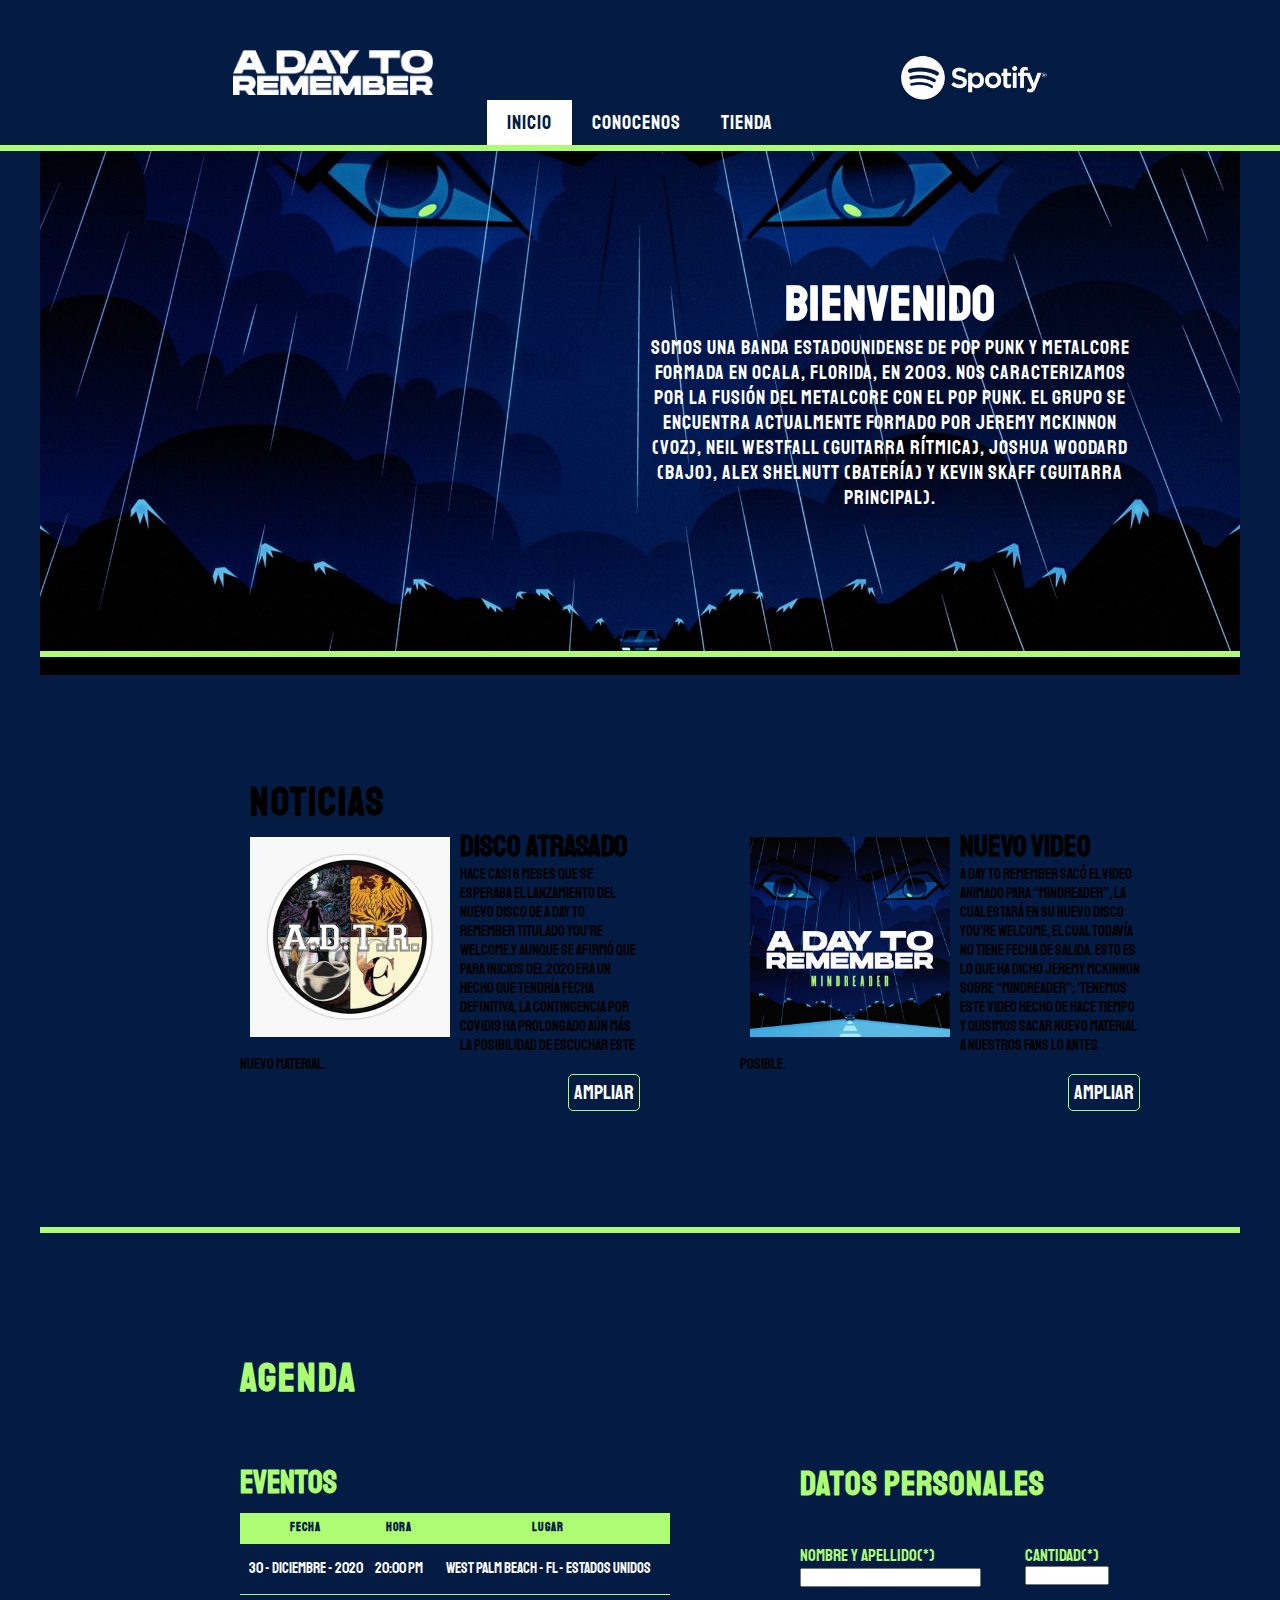
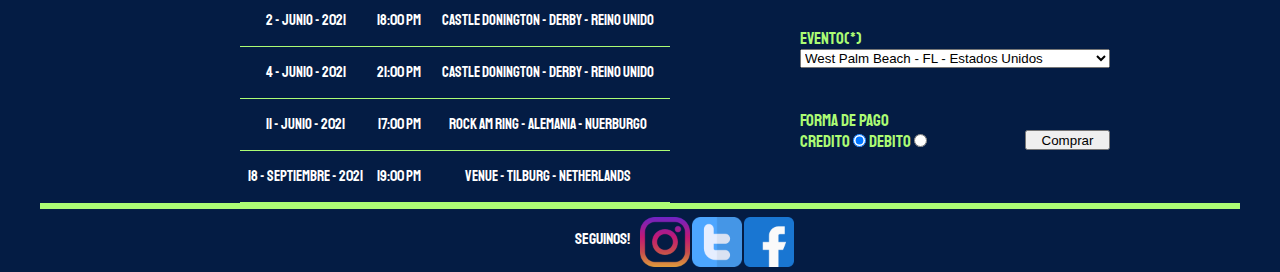
<file: index.html>
<!DOCTYPE html>
<html lang="en">

<head>
    <meta charset="UTF-8">
    <meta name="viewport" content="width=device-width, initial-scale=1.0">
    <link href="https://fonts.googleapis.com/css2?family=Staatliches&display=swap" rel="stylesheet">
    <meta name="description" content="Pagina de la banda A Day To Remember">
    <link rel="stylesheet" href="css/style.css">
    <title>Inicio</title>
</head>

<header>

    <section class="logosHeader">
        <div class="logosContainer">
            <a href="#" class="logoUno"><img class="logo" src="img/ADTR_Logo.png" alt="Portada" title="LogoADTR"></a>
            <a href="#" class="logoDos"><img class="spotify" src="img/spoti.png" alt="Spotify" title="Spotify"></a>
        </div>
    </section>



    <nav class="menu">
        <ul>
            <li><a href="index.html" id="activo">Inicio</a></li>
            <li><a href="banda.html">Conocenos</a></li>
            <li><a href="#">Tienda</a></li>
        </ul>
    </nav>

</header>

<body>
    <main>
        <section class="seccionMain" id="fondoMain">

            <article>
                <h1>Bienvenido</h1>
                <p>
                    Somos una banda estadounidense de Pop Punk y Metalcore
                    formada en Ocala, Florida, en 2003. Nos caracterizamos por la fusión del metalcore con el pop punk.
                    El
                    grupo se encuentra actualmente formado por Jeremy McKinnon (voz), Neil Westfall (guitarra rítmica),
                    Joshua Woodard (bajo), Alex Shelnutt (batería) y Kevin Skaff (guitarra principal).
                </p>
            </article>

        </section>

        <section class="seccionNoticias">

            <h1 id="tituloNoticias">Noticias</h1>

            <article id="uno">
                <img id="discos" src="img/disc.jpg" alt="discosADTR" title="Albumes de la Banda">
                <p>
                    <h1>Disco Atrasado</h1>Hace casi 6 meses que se esperaba el lanzamiento del nuevo disco de A Day To
                    Remember titulado
                    You’re Welcome.Y aunque se afirmó que para inicios del 2020 era un hecho que tendría
                    fecha definitiva, la contingencia por COVID19 ha prolongado aún más la posibilidad de escuchar este
                    nuevo material.
                </p>
                <a href="#" class="botones">Ampliar</a>
            </article>

            <article id="dos">
                <img src="img/mindreader-final.jpg" alt="Portada nuevo video" title="Arte MindReader">
                <p>
                    <h1>Nuevo Video</h1>A Day To Remember sacó el video animado para “Mindreader”, la cual estará en su
                    nuevo disco You’re
                    Welcome, el cual todavía no tiene fecha de salida.
                    Esto es lo que ha dicho Jeremy McKinnon sobre “Mindreader”:
                    ‘Tenemos este video hecho de hace tiempo y quisimos sacar nuevo material a
                    nuestros fans lo antes posible.
                </p>
                <a href="#" class="botones">Ampliar</a>
            </article>
        </section>

        <section class="seccionAgenda">
            <h1 id="titulo">Agenda</h1>

            <table>
                <h1 id="tituloTabla">Eventos</h1>

                <thead>

                    <tr>
                        <th>Fecha</th>
                        <th>Hora</th>
                        <th>Lugar</th>
                    </tr>
                </thead>

                <tbody>

                    <tr>
                        <td>30 - Diciembre - 2020</td>
                        <td>20:00 PM</td>
                        <td>West Palm Beach - FL - Estados Unidos</td>
                    </tr>

                    <tr>
                        <td>2 - Junio - 2021</td>
                        <td>18:00 PM</td>
                        <td>Castle Donington - Derby - Reino Unido
                        </td>
                    </tr>

                    <tr>
                        <td>4 - Junio - 2021</td>
                        <td>21:00 PM</td>
                        <td>Castle Donington - Derby - Reino Unido</td>
                    </tr>

                    <tr>
                        <td>11 - Junio - 2021</td>
                        <td>17:00 PM</td>
                        <td>Rock am Ring - Alemania - Nuerburgo</td>
                    </tr>

                    <tr>
                        <td>18 - Septiembre - 2021</td>
                        <td>19:00 PM</td>
                        <td>Venue - Tilburg - Netherlands</td>
                    </tr>


                </tbody>
            </table>

            <fieldset>
                <h1>Datos Personales</h1>
                <div class="nomApe">
                    <label for="NomApe">Nombre y apellido(*)</label>
                    <input type="text" id="NomApe" required="required">
                </div>

                <div class="cantidad">
                    <label for="Cantidad" id="etiqueta">Cantidad(*)</label>
                    <input type="number" id="Cantidad" required="required">
                </div>

                <div class="evento">
                    <label for="Evento" id="lblEv">Evento(*)</label>
                    <select id="Evento" required="required">
                        <option value="">West Palm Beach - FL - Estados Unidos</option>
                        <option value="">Castle Donington - Derby - Reino Unido</option>
                        <option value="">Rock am Ring - Alemania - Nuerburgo</option>
                    </select>
                </div>

                <div class="formaPago">
                    <label for="FormaPago" id="lblFp">Forma de pago</label>
                    <label for="credito">Credito</label>
                    <input type="radio" value="credito" name="formaPago" id="credito" checked>
                    <label for="credito">debito</label>
                    <input type="radio" value="debito" name="formaPago" id="debito">
                </div>
                <input type="submit" value="Comprar" class="btn">
            </fieldset>

        </section>
    </main>

    <footer>
        <nav>
            <p>Seguinos!</p>
            <ul>
                <a href="#"><li id="in"></li></a>
                <a href="#"><li id="tw"></li></a>
                <a href="#"><li id="fb"></li></a>
            </ul>
        </nav>

    </footer>

</body>

</html>
</file>
<file: css/style.css>
* {
    margin: 0;
    padding: 0;
}

/* GENERALES */



body {
    font-family: 'Staatliches', cursive;
    background-color: #041c44;
}

section {
    height: 500px;
    background-repeat: no-repeat;
    background-size: 100%;
    background-attachment: fixed;
}

.botones {
    font-size: 20px;
    border-radius: 5px;
    padding: 5px;
    text-decoration: none;
    float: right;
    border: solid 1px #acfc74;
    color: white;
}

.botones:hover {
    background-color: #acfc74;
    color: #041c44;
}

/* HEADER */

#activo {
    background-color: white;
    color: #041c44;
}

#activo:hover {
    background-color: #acfc74;
    color: #041c44;
}

header {
    border-bottom: 6px solid #acfc74;
    color: white;
}

header .logosHeader {
    height: 100px;
    /* grid-template-columns: 100px 800px 100px 100px 100px; */
}

.logosContainer{
    display: flex;
    justify-content: space-around;
   
}

.logo {
    width: 200px;
    padding-top: 50px;
}

.spotify {
    width: 150px;
    margin-top: -10px;
}

header p {
    grid-column: 3/4;
    padding-top: 68px;
}

header section a {
    grid-column: 4/5;

}

header .menu ul {
    list-style-type: none;
    height: 25px;
    padding: 10px 0;
    display: flex;
    justify-content: center;
}

header .menu ul li a {
    color: white;
    text-decoration: none;
    letter-spacing: 1px;
    font-size: 20px;
    padding: 10px 20px;
}

header nav ul li a:hover {
    background-color: #acfc74;
    color: #041c44;
}

/* MAIN */

main {
    width: 1200px;
    margin: 0 auto;
}

#fondoMain {
    background-image: url(../img/mindreader-bg.jpg);
}

#fondoConocenos {
    background-image: url(../img/auto.png);
    color: #acfc74;
}

.seccionMain {
    color: white;
    display: grid;
    grid-template-columns: 200px 400px 200px;
}

.seccionMain article h1 {
    font-size: 50px;
}

.seccionMain article {
    width: 500px;
    text-align: center;
    letter-spacing: 1px;
    font-size: 20px;
    grid-column: 3/4;
    grid-row: 2/4;
    margin-top: 50px;
}

/* NOTICIAS */

#fondoBiografia {
    background-image: url(../img/thumbnail3.png);
}

.seccionNoticias {
    background-image: url(../img/rayo.png);
    background-position: 0 -45px;
    border-top: 6px solid #acfc74;
    display: grid;
    grid-template-columns: 100px 500px 500px 100px;
    justify-content: space-around;
    padding-left: 100px;
    padding-top: 70px;
}

.seccionNoticias #tituloNoticias {
    color: black;
    font-size: 40px;
    letter-spacing: 2px;
    grid-column: 2/3;
    grid-row: 1/3;
    margin-top: 50px;
    padding-left: 10px;
}

.seccionNoticias article {
    width: 400px;
    height: 300px;
    grid-column: 1/3;
}

#uno {
    grid-column: 2/3;
    grid-row: 2/3;
    font-size: 15px;
    /* background-color: khaki; */
}

#dos {
    grid-column: 3/4;
    grid-row: 2/3;
    font-size: 15px;
    /* background-color: lightcoral; */
}

.seccionNoticias article img {
    height: 200px;
    float: left;
    padding: 10px;
}

/* AGENDA */

.seccionAgenda #titulo {
    color: #acfc74;
    font-size: 40px;
    letter-spacing: 2px;
    margin-top: 50px;
    grid-column: 2/3;
    grid-row: 1/3;
}

.seccionAgenda {
    background-image: url(../img/mindreader.png);
    border-top: 6px solid #acfc74;
    border-bottom: 6px solid #acfc74;
    display: grid;
    grid-template-columns: 100px 500px 500px 100px;
    justify-content: space-around;
    padding-left: 100px;
    padding-top: 70px;
}

.seccionAgenda table {
    border-collapse: collapse;
    color: white;
    grid-column: 2/3;
    grid-row: 2/3;
    font-size: 15px;
    margin-right: 70px;
    margin-top: 50px;
}

#tituloTabla {
    color: #acfc74;
    grid-column: 2/3;
    grid-row: 2/3;
}

.seccionAgenda table tr {
    border-bottom: 1px solid #acfc74;
}

.seccionAgenda table th {
    background-color: #acfc74;
    color: #041c44;
    height: 30px;
    text-transform: uppercase;
    letter-spacing: 1px;
    font-size: 12px;
}

.seccionAgenda table td {
    text-align: center;
}

fieldset {
    width: 450px;
    display: flex;
    justify-content: space-between;
    color: #acfc74;
    grid-column: 3/4;
    grid-row: 2/3;
    font-size: 17px;
    display: grid;
    grid-template-columns: 1fr 1fr;
    grid-template-rows: 1fr 1fr 1fr 1fr;
    border: 0;
    margin-left: 50px;
    padding: 10px;
    margin-top: -10px;
}

fieldset h1 {
    grid-column: 1/4;
    grid-row: 1/2;
    letter-spacing: 1px;
}

fieldset .nomApe {
    grid-column: 1/2;
    grid-row: 2/3;
}

fieldset .cantidad {
    grid-column: 2/3;
    grid-row: 2/3;
    display: grid;
    height: 5px;
}

fieldset .evento {
    grid-column: 1/4;
    grid-row: 3/4;
    display: grid;
    width: 310px;
    height: 5px;
}

fieldset .formaPago {
    grid-column: 1/2;
    grid-row: 4/5;
}

#lblFp {
    display: grid;
}

fieldset .btn {
    grid-column: 2/3;
    grid-row: 4/5;
    width: 85px;
    height: 20px;
    margin-top: 20px;
}

#Cantidad {
    width: 80px;
}

/* BIOGRAFIA */

#biografia {
    background-image: url(../img/mindreaderCuarto.png);
    background-position: 0 10px;
    color: white;
}

#tituloBiografia {
    color: white;
    font-size: 50px;
}

.articleBiografia {
    display: grid;
    grid-template-columns: 100px 400px 50px 400px 100px;
}

.articleBiografia p{
    margin-bottom: 5px;
}

.articleBiografia a {
    float: left;
} 

#pBiografia {
    grid-column: 2/3;
}

#imgBiografia {
    grid-column: 4/5;
    margin-top: 50px;
}

#imgBiografia img {
    height: 300px;
}

/* DISCOGRAFIA */

.discografia {
    background-image: url(../img/cabeza.png);
    border-top: 6px solid #acfc74;
    display: grid;
    grid-template-columns: 200px 400px 100px 400px 200px;
    grid-template-rows: 50px 400px 50px;
}

.discografia article {
    margin: 0 auto;
    display: grid;
    grid-template-columns: 1fr 1fr;
    grid-template-rows: 1fr 1fr 1fr 1fr;
}

.discografia h1 {
    grid-column: 2/3;
    font-size: 50px;
    margin-left: -50px;
    margin-top: 50px;
}

.discografia article h2 {
    padding-left: 5px;
    color: #acfc74;
    -webkit-text-stroke: 1px #041c44;
}

.discografia article ol {
    grid-column: 2/3;
    grid-row: 2/3;
    padding-left: 20px;
    padding-top: -50px;
    color: white;
    -webkit-text-stroke: 1px black;
}

#listaBV {
    margin-top: -50px;
}

#listaCC {
    margin-top: -30px;
}

.discografia article img {
    grid-column: 1/2;
    grid-row: 1/3;
}

.discografia article p {
    font-size: 18px;
    grid-column: 2/3;
    grid-row: 3/4;
    padding-top: 5px;
    padding-left: 5px;
    color: white;
    -webkit-text-stroke: 1px black;
}

.discografia article a {
    grid-column: 2/3;
    grid-row: 4/5;
    width: 70px;
    height: 25px;
}

#escuchar {
    margin-left: 5px;
    text-align: center;
}

#comprar {
    margin-top: -75px;
    margin-left: 5px;
    text-align: center;
}


#discoUno {
    grid-column: 2/3;
    margin-left: -50px;
    margin-top: 80px;
}

#discoDos {
    grid-column: 4/5;
    margin-top: 70px;
}

/* INTEGRANTES */

.integrantes {
    background-image: url(../img/budu.png);
    border-top: 6px solid #acfc74;
    border-bottom: 6px solid #acfc74;
    display: grid;
    grid-template-columns: 173px 200px 200px 200px 200px 200px;
    grid-template-rows: 100px 300px 100px;
    gap: 10px;
    text-align: center;
    color: white;
    letter-spacing: 1px;
}

.integrantes h1 {
    font-size: 40px;
    margin-left: 185px;
    margin-top: 5px;
}

.integrantes article {
    margin-top: -50px;
}

#intUno {
    grid-column: 2/3;
    grid-row: 2/3;
}

#intDos {
    grid-column: 3/4;
    grid-row: 2/3;
}

#intTres {
    grid-column: 4/5;
    grid-row: 2/3;
}

#intCuatro {
    grid-column: 5/6;
    grid-row: 2/3;
}

.integrantes img {
    width: 200px;
}

/* FOOTER */

footer {
    width: 1200px;
    color: white;
    background-color: #041c44;
    height: 40px;
    margin: 0 auto;
}

footer nav {
    text-align: center;
    display: grid;
    grid-template-columns: 1fr 1fr;
}

footer nav ul {
    list-style-type: none;
    text-align: left;
}

footer nav ul li {
    width: 50px;
    height: 50px;
    background-image: url(../img/sprite.png);
    background-size: 200px;
    display: inline-block;
    margin-top: 8px;
}

footer p {
    padding-top: 20px;
    text-align: right;
    padding-right: 10px;
}

#in {
    background-position: 300px 0;
}

#tw {
    background-position: 450px 0;
}
</file>
